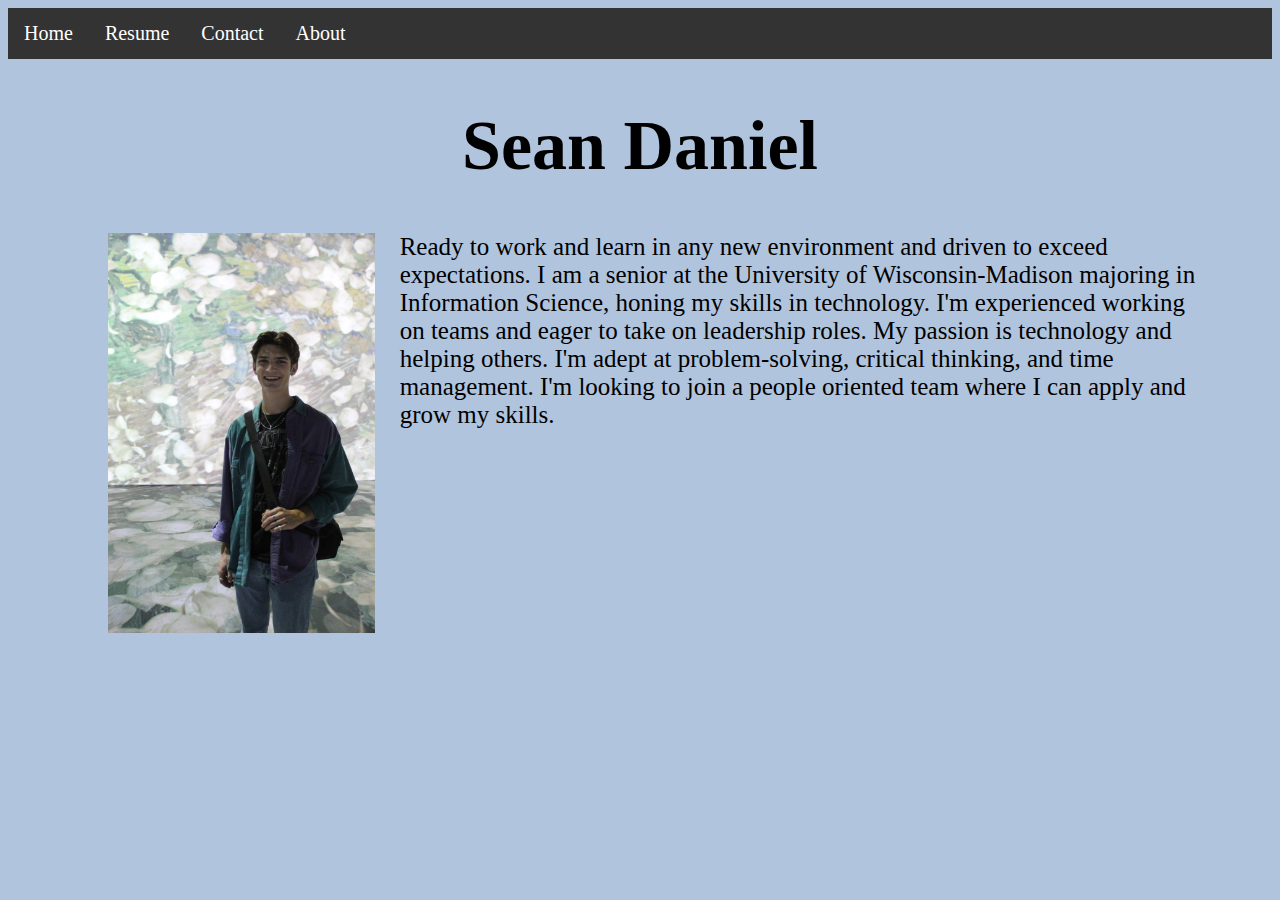
<file: index.html>
<!DOCTYPE html>
<html lang=”en”>

<meta charset="UTF-8">

<title>Sean's Page</title>

<meta name="viewport" content="width=device-width, initial-scale=1.0">

<head>
	<link rel="stylesheet" href="styleSean.css">

<style>
body {
  font-family: Arial, Helvetica, sans-serif;
  font-size: 20px;
}

#myBtn {
  font-family: verdana;
  font-size: 20px;
  display: none;
  position: fixed;
  bottom: 20px;
  right: 30px;
  z-index: 99;
  border: none;
  outline: none;
  background-color: black;
  color: white;
  cursor: pointer;
  padding: 15px;
  border-radius: 4px;
}

#myBtn:hover {
  background-color: #555;
}
</style>

</head>

<body>

<ul>
  <li><a class="active" href="index.html">Home</a></li>
  <li><a href="resume.html">Resume</a></li>
  <li><a href="contact.html">Contact</a></li>
  <li><a href="about.html">About</a></li>
</ul>

<h1> Sean Daniel </h1>

<p><img src="Profile Photo.jpg" alt="Profile Photo" style="float:left;height:400px;padding-right: 25px;padding-left: 25px;">
Ready to work and learn in any new environment and driven to exceed expectations. I am a senior at the University of Wisconsin-Madison majoring in Information Science, honing my skills in technology. I'm experienced working on teams and eager to take on leadership roles. My passion is technology and helping others. I'm adept at problem-solving, critical thinking, and time management. I'm looking to join a people oriented team where I can apply and grow my skills.</p>

<button onclick="topFunction()" id="myBtn" title="Go to top">Top</button>

<div style="background-color:lightsteelblue;color:lightsteelblue;padding:30px; "></div>
<div style="background-color:lightsteelblue;padding:30px 30px 200px"></div>

<script>
// Get the button
let mybutton = document.getElementById("myBtn");

// When the user scrolls down 20px from the top of the document, show the button
window.onscroll = function() {scrollFunction()};

function scrollFunction() {
  if (document.body.scrollTop > 20 || document.documentElement.scrollTop > 20) {
    mybutton.style.display = "block";
  } else {
    mybutton.style.display = "none";
  }
}

// When the user clicks on the button, scroll to the top of the document
function topFunction() {
  document.body.scrollTop = 0;
  document.documentElement.scrollTop = 0;
}
</script>

</body>
</html>
</file>
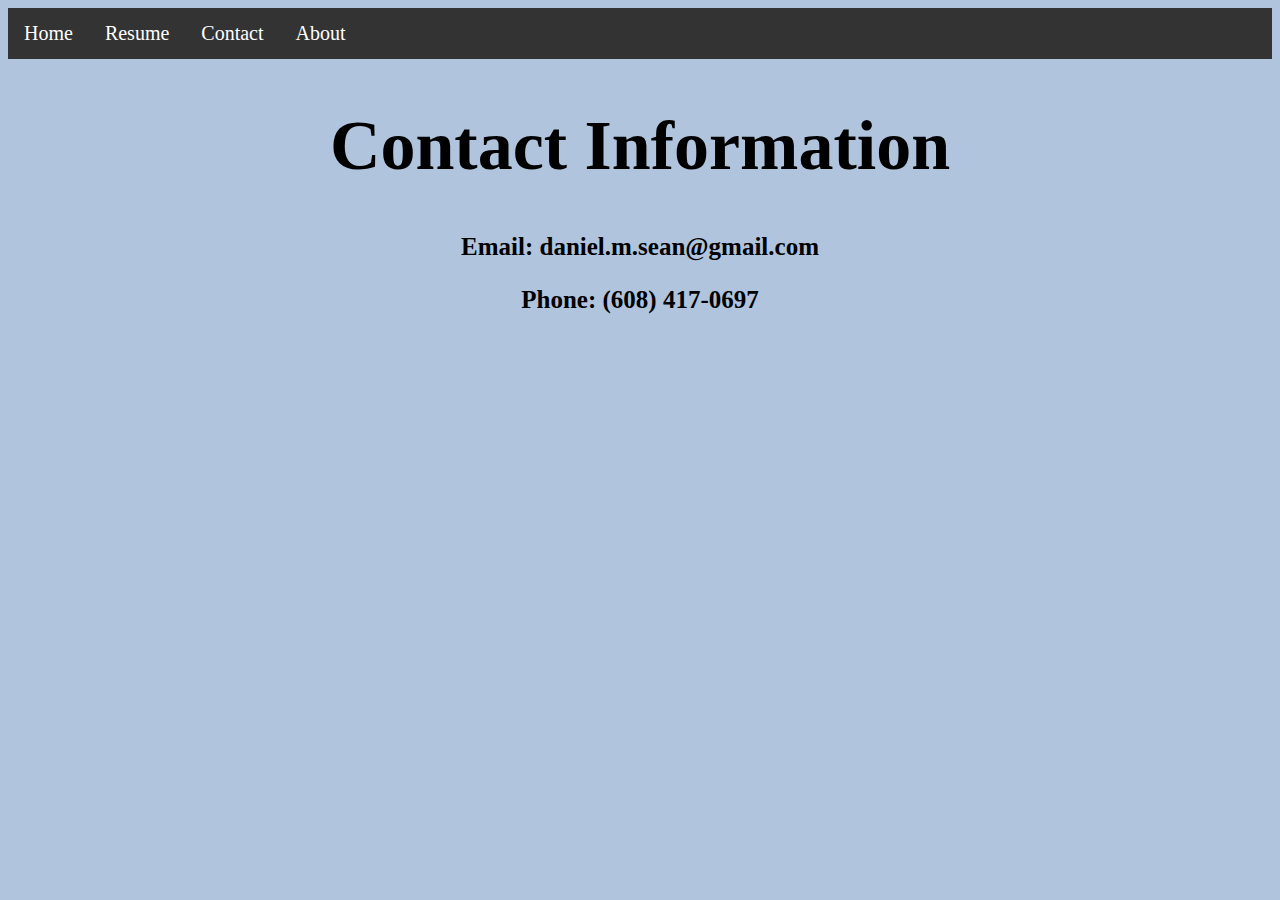
<file: contact.html>
<!DOCTYPE html>
<html lang=”en”>

<meta charset="UTF-8">

<title>Contact</title>

<meta name="viewport" content="width=device-width,initial-scale=1">

<head>
	<link rel="stylesheet" href="styleSean.css">

  <style>
body {
  font-family: Arial, Helvetica, sans-serif;
  font-size: 20px;
}

#myBtn {
  font-family: verdana;
  font-size: 20px;
  display: none;
  position: fixed;
  bottom: 20px;
  right: 30px;
  z-index: 99;
  border: none;
  outline: none;
  background-color: black;
  color: white;
  cursor: pointer;
  padding: 15px;
  border-radius: 4px;
}

#myBtn:hover {
  background-color: #555;
}
</style>
</head>

<body>

<ul>
  <li><a class="active" href="index.html">Home</a></li>
  <li><a href="resume.html">Resume</a></li>
  <li><a href="contact.html">Contact</a></li>
  <li><a href="about.html">About</a></li>
</ul>

<h1>Contact Information</h1>

<h3>Email: daniel.m.sean@gmail.com</h3>
<h3>Phone: (608) 417-0697</h3>

<button onclick="topFunction()" id="myBtn" title="Go to top">Top</button>

<div style="background-color:lightsteelblue;color:lightsteelblue;padding:30px; "></div>
<div style="background-color:lightsteelblue;padding:30px 30px 200px"></div>

<script>
// Get the button
let mybutton = document.getElementById("myBtn");

// When the user scrolls down 20px from the top of the document, show the button
window.onscroll = function() {scrollFunction()};

function scrollFunction() {
  if (document.body.scrollTop > 20 || document.documentElement.scrollTop > 20) {
    mybutton.style.display = "block";
  } else {
    mybutton.style.display = "none";
  }
}

// When the user clicks on the button, scroll to the top of the document
function topFunction() {
  document.body.scrollTop = 0;
  document.documentElement.scrollTop = 0;
}
</script>

</body>
</html>
</file>
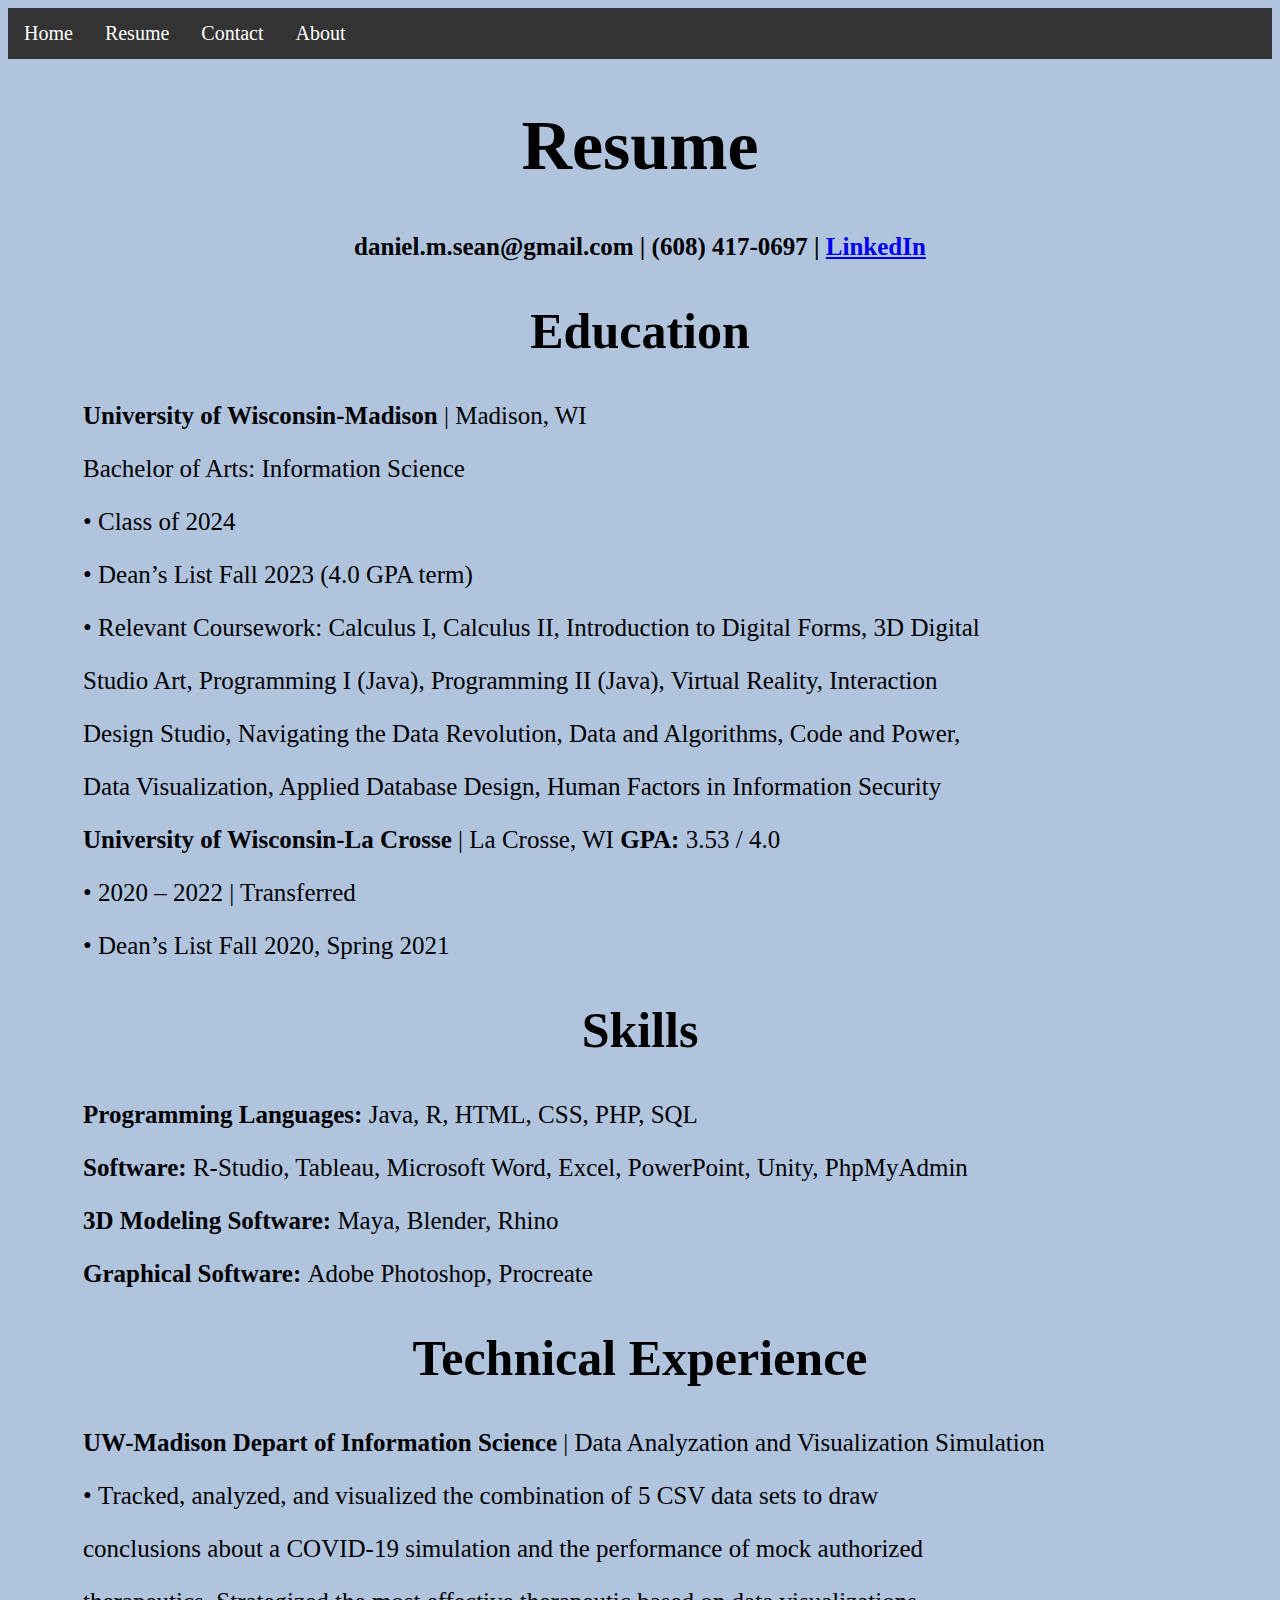
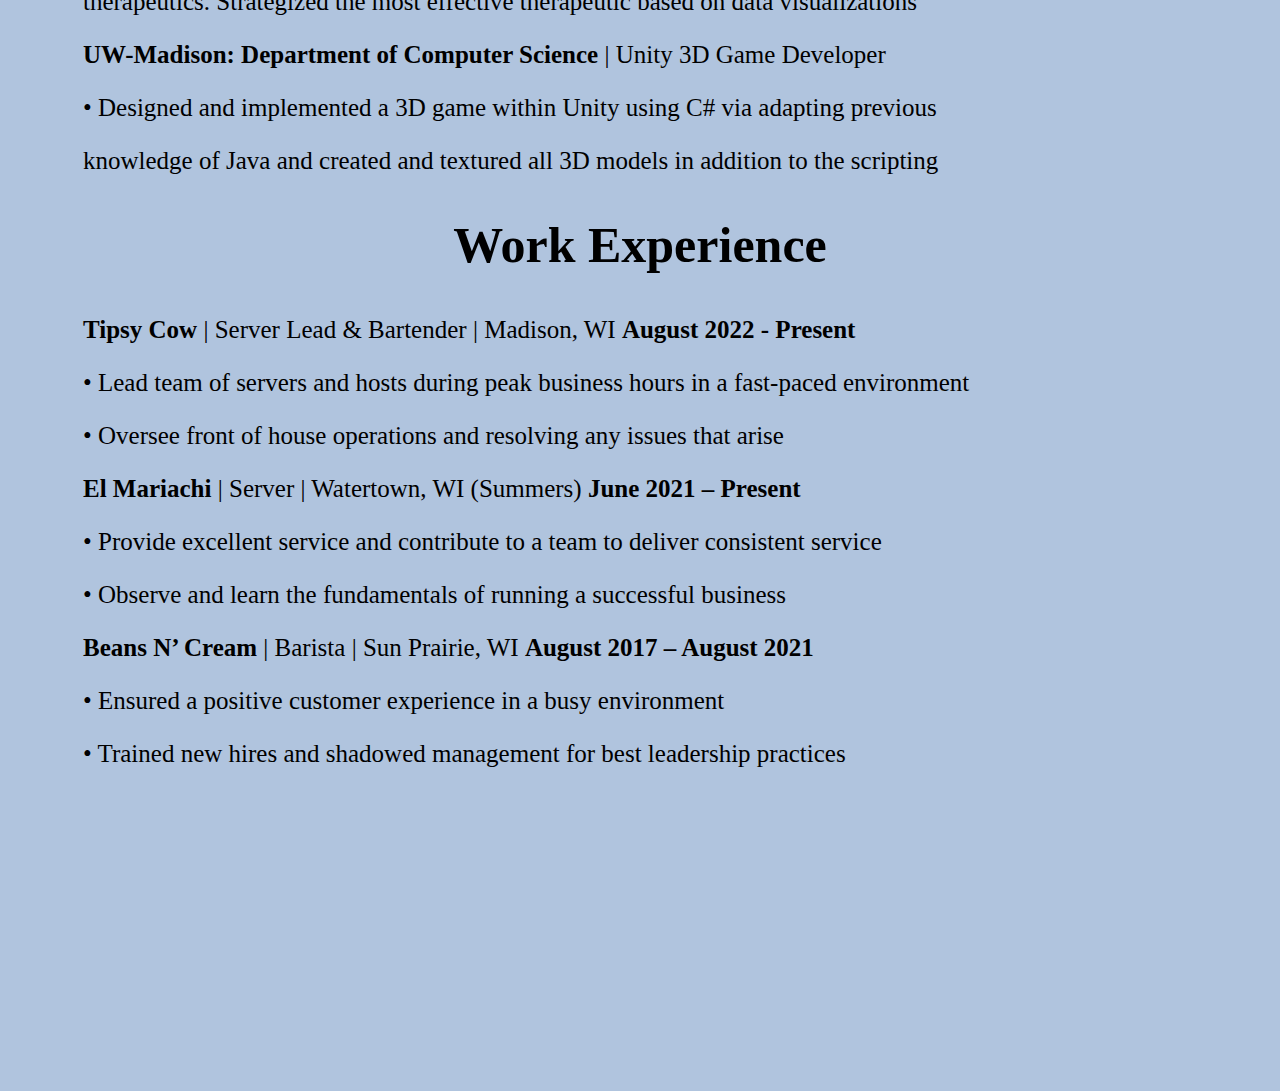
<file: resume.html>
<!DOCTYPE html>
<html lang=”en”>

<meta charset="UTF-8">

<title>Resume</title>

<meta name="viewport" content="width=device-width,initial-scale=1">

<head>
	<link rel="stylesheet" href="styleSean.css">

  <style>
body {
  font-family: Arial, Helvetica, sans-serif;
  font-size: 20px;
}

#myBtn {
  font-family: verdana;
  font-size: 20px;
  display: none;
  position: fixed;
  bottom: 20px;
  right: 30px;
  z-index: 99;
  border: none;
  outline: none;
  background-color: black;
  color: white;
  cursor: pointer;
  padding: 15px;
  border-radius: 4px;
}

#myBtn:hover {
  background-color: #555;
}
</style>
</head>

<body>

<ul>
  <li><a class="active" href="index.html">Home</a></li>
  <li><a href="resume.html">Resume</a></li>
  <li><a href="contact.html">Contact</a></li>
  <li><a href="about.html">About</a></li>
</ul>

<h1>Resume</h1>

<style type="text/css">
    p.p1 {
        margin: 0.0px 0.0px 0.0px 0.0px;
        font: 16.0px 'Times New Roman';
        color: #000000
    }

    p.p2 {
        margin: 0.0px 0.0px 0.0px 0.0px;
        font: 12.0px 'Times New Roman';
        color: #000000
    }

    p.p3 {
        margin: 0.0px 0.0px 0.0px 0.0px;
        font: 12.0px 'Times New Roman';
        color: #0b4cb4
    }

    p.p4 {
        margin: 0.0px 0.0px 0.0px 0.0px;
        font: 14.0px 'Times New Roman';
        color: #000000
    }

    span.s1 {
        color: #0b4cb4
    }

    span.s2 {
        font: 12.0px Helvetica
    }

    span.s3 {
        font: 12.0px Arial
    }
</style>

<center><h3>daniel.m.sean@gmail.com | (608) 417-0697 | <a href="https://www.linkedin.com/in/sean-daniel-5342b9274/">LinkedIn</a>
</h3></center>
<h2><strong>Education</strong></h2>
<p><strong>University of Wisconsin-Madison</strong> | Madison, WI</p>
<p>Bachelor of Arts: Information Science</p>
<p>&bull;&nbsp;Class of 2024</p>
<p>&bull;&nbsp;Dean&rsquo;s List Fall 2023 (4.0 GPA term)</p>
<p>&bull;&nbsp;Relevant Coursework: Calculus I, Calculus II, Introduction to Digital Forms, 3D Digital</p>
<p>Studio Art, Programming I (Java), Programming II (Java), Virtual Reality, Interaction</p>
<p>Design Studio, Navigating the Data Revolution, Data and Algorithms, Code and Power,</p>
<p>Data Visualization, Applied Database Design, Human Factors in Information Security</p>
<p><strong>University of Wisconsin-La Crosse&nbsp;</strong>| La Crosse, WI <strong>GPA:&nbsp;</strong>3.53 / 4.0</p>
<p>&bull;&nbsp;2020 &ndash; 2022 | Transferred</p>
<p>&bull;&nbsp;Dean&rsquo;s List Fall 2020, Spring 2021</p>
<h2><strong>Skills</strong></h2>
<p><strong>Programming Languages:&nbsp;</strong>Java, R, HTML, CSS, PHP, SQL</p>
<p><strong>Software:&nbsp;</strong>R-Studio, Tableau, Microsoft Word, Excel, PowerPoint, Unity, PhpMyAdmin</p>
<p><strong>3D Modeling Software:&nbsp;</strong>Maya, Blender, Rhino</p>
<p><strong>Graphical Software:&nbsp;</strong>Adobe Photoshop, Procreate</p>
<h2><strong>Technical Experience</strong></h2>
<p><strong>UW-Madison Depart of Information Science</strong> | Data Analyzation and Visualization Simulation</p>
<p>&bull;&nbsp;Tracked, analyzed, and visualized the combination of 5 CSV data sets to draw</p>
<p>conclusions about a COVID-19 simulation and the performance of mock authorized</p>
<p>therapeutics. Strategized the most effective therapeutic based on data visualizations</p>
<p><strong>UW-Madison: Department of Computer Science&nbsp;</strong>| Unity 3D Game Developer</p>
<p>&bull;&nbsp;Designed and implemented a 3D game within Unity using C# via adapting previous</p>
<p>knowledge of Java and created and textured all 3D models in addition to the scripting</p>
<h2><strong>Work Experience</strong></h2>
<p><strong>Tipsy Cow&nbsp;</strong>| Server Lead &amp; Bartender | Madison, WI <strong>August 2022 - Present</strong></p>
<p>&bull;&nbsp;Lead team of servers and hosts during peak business hours in a fast-paced environment</p>
<p>&bull;&nbsp;Oversee front of house operations and resolving any issues that arise</p>
<p><strong>El Mariachi&nbsp;</strong>| Server | Watertown, WI (Summers) <strong>June 2021 &ndash; Present</strong></p>
<p>&bull;&nbsp;Provide excellent service and contribute to a team to deliver consistent service</p>
<p>&bull;&nbsp;Observe and learn the fundamentals of running a successful business</p>
<p><strong>Beans N&rsquo; Cream&nbsp;</strong>| Barista | Sun Prairie, WI <strong>August 2017 &ndash; August 2021</strong></p>
<p>&bull;&nbsp;Ensured a positive customer experience in a busy environment</p>
<p>&bull; Trained new hires and shadowed management for best leadership practices</p>

<button onclick="topFunction()" id="myBtn" title="Go to top">Top</button>

<div style="background-color:lightsteelblue;color:lightsteelblue;padding:30px; "></div>
<div style="background-color:lightsteelblue;padding:30px 30px 200px"></div>

<script>
// Get the button
let mybutton = document.getElementById("myBtn");

// When the user scrolls down 20px from the top of the document, show the button
window.onscroll = function() {scrollFunction()};

function scrollFunction() {
  if (document.body.scrollTop > 20 || document.documentElement.scrollTop > 20) {
    mybutton.style.display = "block";
  } else {
    mybutton.style.display = "none";
  }
}

// When the user clicks on the button, scroll to the top of the document
function topFunction() {
  document.body.scrollTop = 0;
  document.documentElement.scrollTop = 0;
}
</script>

</body>
</html>
</file>
<file: styleSean.css>
body {
  background-color: lightsteelblue;
}

h1 {
  color: black;
  text-align: center;
  font-family: verdana;
  font-size: 70px;
}

h2 {
  color: black;
  text-align: center;
  font-family: verdana;
  font-size: 50px;
}

h3 {
  color: black;
  text-align: center;
  font-family: verdana;
  font-size: 25px;
}

p {
  text-align: left;
  font-family: verdana;
  font-size: 25px;
  margin-left: 75px;
  margin-right: 75px;
}

p.p2 {
text-align: center;
font-family: verdana;
font-size: 25px;
margin-left: 75px;
margin-right: 75px;
}

div {
  text-align: left;
  margin:auto;
  color: white;
}

ul {
  font-family: verdana;
  font-size: 20px;
  list-style-type: none;
  margin: 0;
  padding: 0;
  overflow: hidden;
  background-color: #333;
}

li {
  float: left;
}

li a {
  display: block;
  color: white;
  text-align: center;
  padding: 14px 16px;
  text-decoration: none;
}

/* Change the link color to #111 (black) on hover */
li a:hover {
  background-color: #111;
}
</file>
